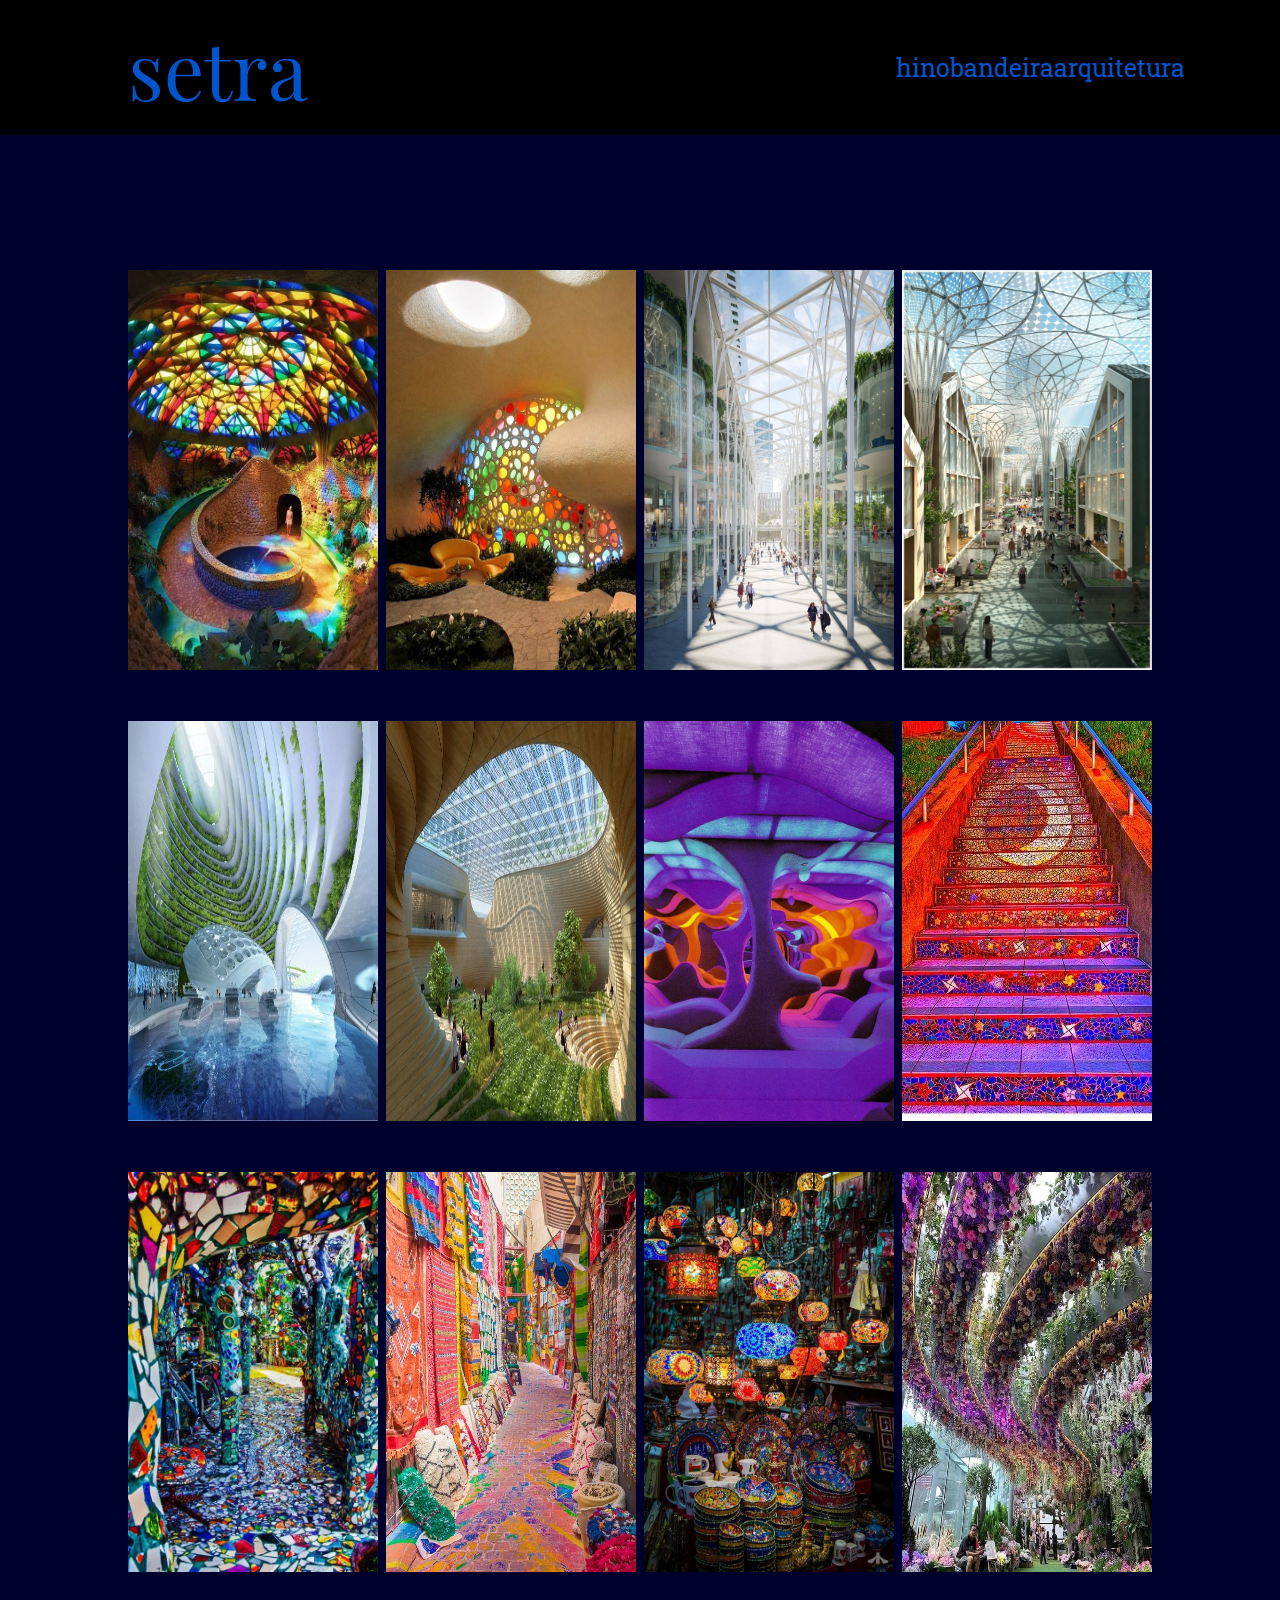
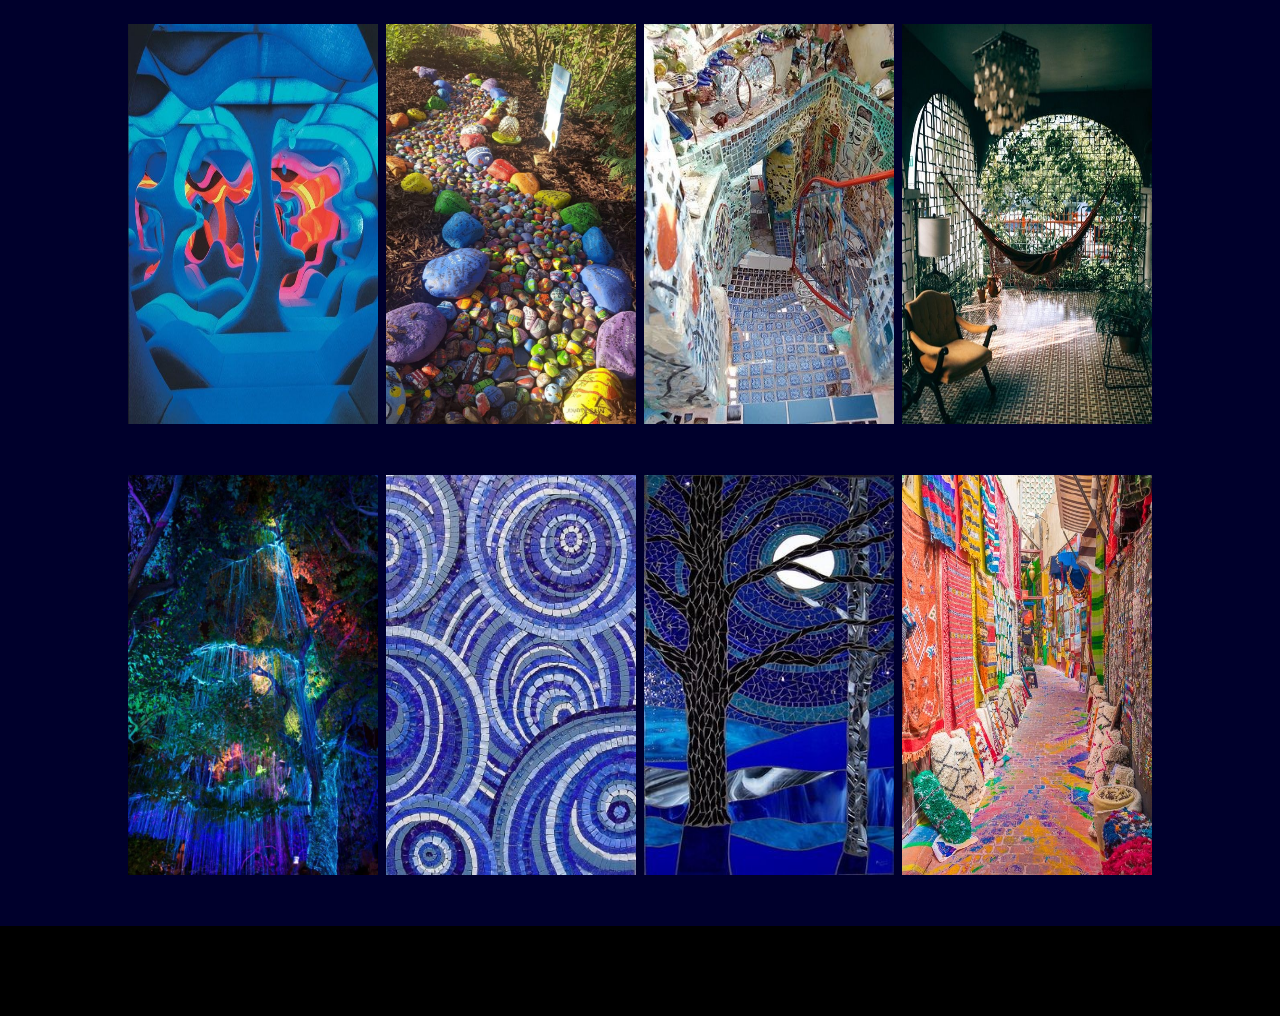
<file: arquitetura/index.html>
<!DOCTYPE html>
<html lang="pt-br">

<head>
    <meta charset="UTF-8">
    <meta http-equiv="X-UA-Compatible" content="IE=edge">
    <meta name="viewport" content="width=device-width, initial-scale=1.0">
    <title>Setra</title>
    <link rel="stylesheet" href="style.css">
</head>

<body>
    <header>
        <div class="container">
        <div class="logo">
            <a href="#">setra</a>
        </div>

        <nav>
            <a href="../hino/index.html">hino</a>
            <a href="bandeira/index.html">bandeira</a> 
            <a href="../index.html">arquitetura</a>
        </nav>
    </div>
    </header>
    <main>
        <section class="container_">
            <div class="co-img">
            <img src="../img/IMG1.jpeg" alt="">
            <img src="../img/IMG2.jpeg" alt="">
            <img src="../img/IMG3.jpeg" alt="">
            <img src="../img/IMG4.jpeg" alt="">
        </div>
        <div class="co-img">
            <img src="../img/IMG5.jpeg" alt="">
            <img src="../img/IMG6.jpeg" alt="">
            <img src="../img/IMG7.jpeg" alt="">
            <img src="../img/IMG8.jpeg" alt="">
        </div>
        <div class="co-img">
            <img src="../img/IMG9.jpeg" alt="">
            <img src="../img/IMG10.jpeg" alt="">
            <img src="../img/IMG11.jpeg" alt="">
            <img src="../img/IMG12.jpeg" alt="">
        </div>
        <div class="co-img">
            <img src="../img/IMG13.jpeg" alt="">
            <img src="../img/IMG14.jpeg" alt="">
            <img src="../img/IMG15.jpeg" alt="">
            <img src="../img/IMG16.jpeg" alt="">
        </div>
        <div class="co-img">
            <img src="../img/IMG17.jpeg" alt="">
            <img src="../img/IMG18.jpeg" alt="">
            <img src="../img/IMG19.jpeg" alt="">
            <img src="../img/IMG10.jpeg" alt="">
        </div> 
        </section>
    </main>
    <footer>
        
    </footer>
</body>

</html>
</file>
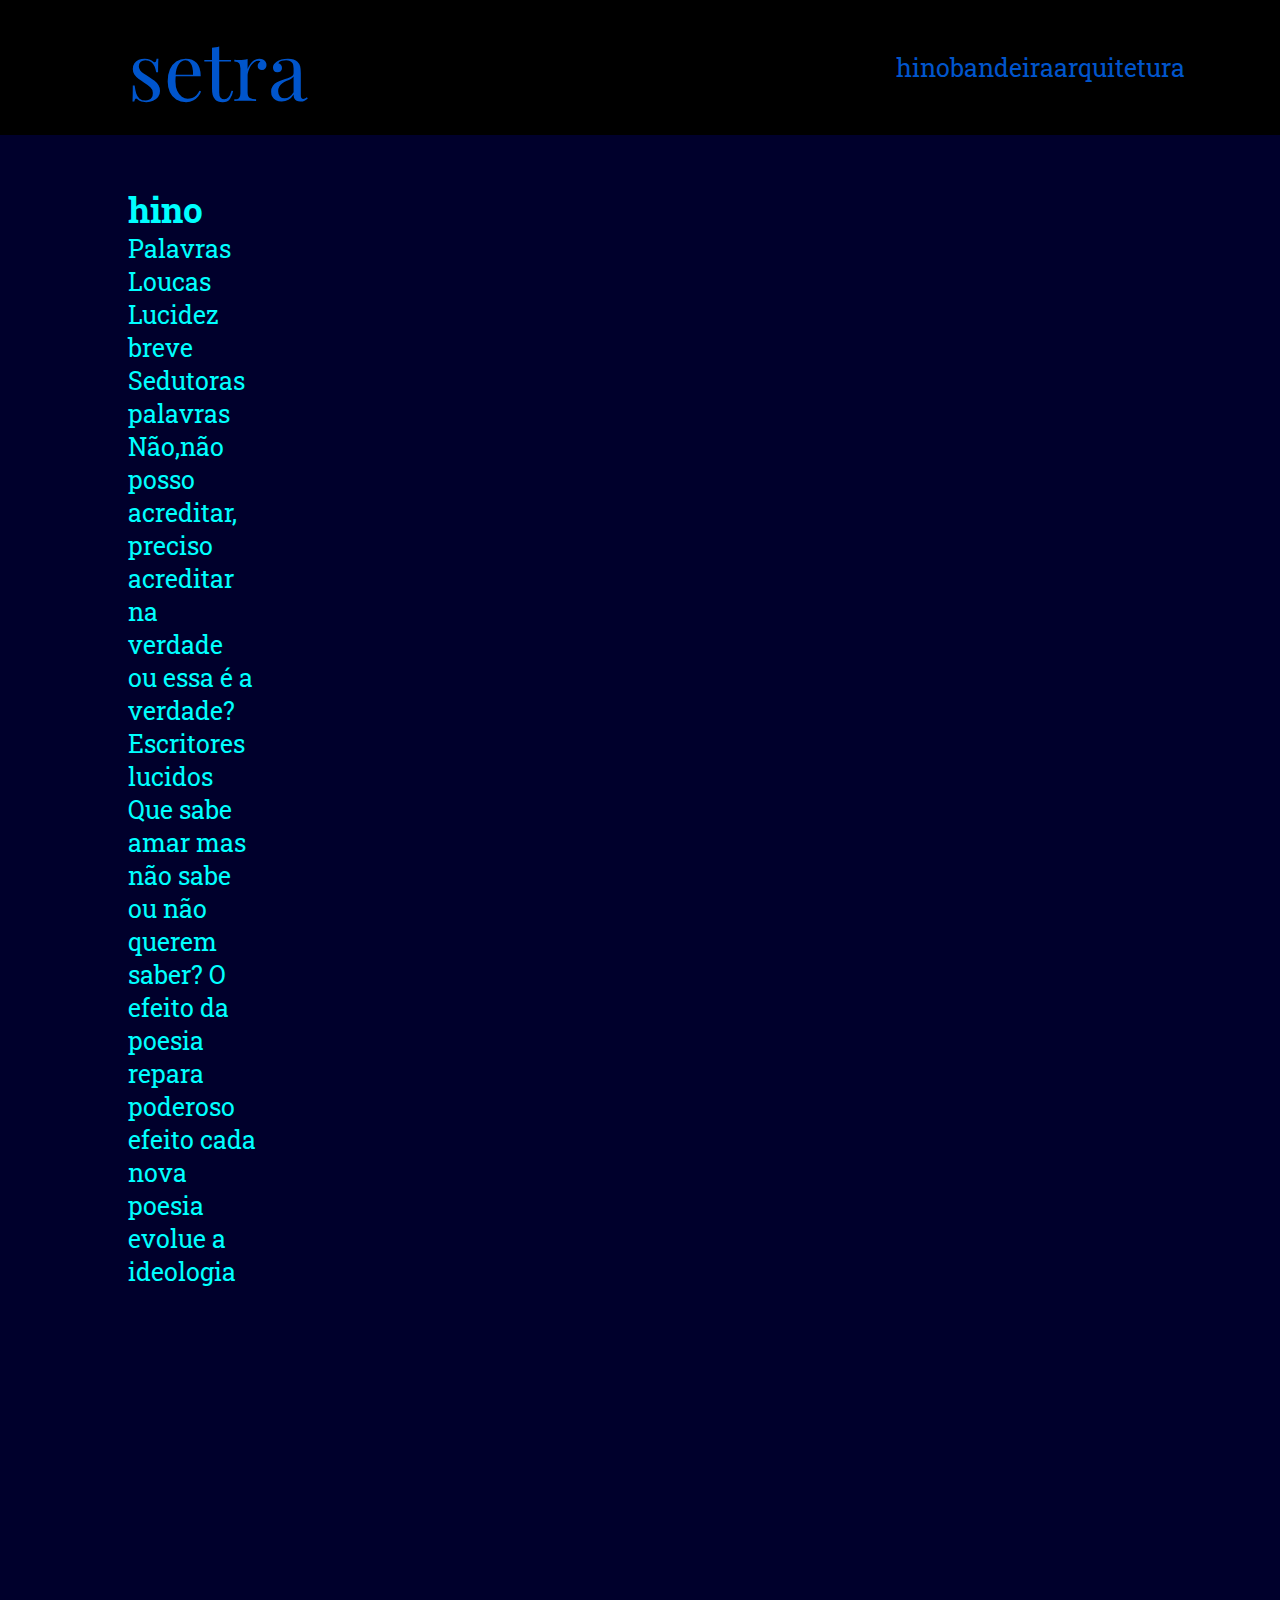
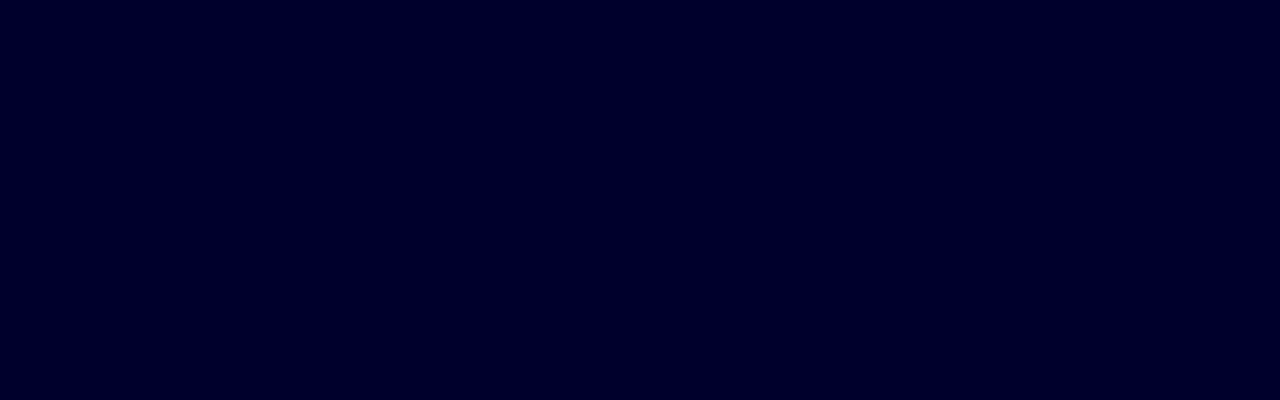
<file: hino/index.html>
<!DOCTYPE html>
<html lang="pt-br">

<head>
    <meta charset="UTF-8">
    <meta http-equiv="X-UA-Compatible" content="IE=edge">
    <meta name="viewport" content="width=device-width, initial-scale=1.0">
    <title>Setra</title>
    <link rel="stylesheet" href="style.css">
</head>
<body>
    <header>
        <div class="container">
        <div class="logo">
            <a href="../index.html">setra</a>
        </div>

        <nav>
            <a href="../index.html">hino</a>
            <a href="bandeira/index.html">bandeira</a> 
            <a href="../arquitetura/index.html">arquitetura</a>
        </nav>
    </div>
    </header>
    <main>
        <section class="container">
            <div class="hino">
        <h1>hino</h1>
        <h2>
            Palavras Loucas

            Lucidez breve
            Sedutoras palavras
            Não,não posso acreditar,
            preciso acreditar na verdade
            ou essa é a verdade?
            
            Escritores lucidos
            Que sabe amar
            mas não sabe ou
            não  querem saber?
            
            O efeito da poesia 
            repara poderoso efeito
            cada nova poesia evolue a ideologia
        </h2>
    </div>

        </section>

        </main>

    <footer></footer>
</body>

</html>
</file>
<file: arquitetura/style.css>
@import url('https://fonts.googleapis.com/css2?family=Roboto+Slab:wght@600&display=swap');
@import url('https://fonts.googleapis.com/css2?family=Playfair+Display:ital,wght@1,500&display=swap');
*{
    margin: 0;
    padding: 0;
    box-sizing: border-box;
}

header{
    
    width: 100vw;
    height: 15vh;
    background-color: black;
    display: flex;
    justify-content: center;
    align-items: center;
    position: fixed;
    
}
.container{
    width: 80vw;
    display: flex;
    justify-content: space-between;

}
nav{
    width: 20vw;
    display: flex;
    align-items: center;
    justify-content: space-between;

}
a{
    text-decoration: none;
    font-family: 'Roboto Slab', serif;
    font-weight: 400;
    font-size: 25px;
    color:#0055CC;
}

.logo a {
    text-decoration: none;
    color: #0055CC;
    font-weight: 400;
    font-size: 80px;
    font-family: 'Playfair Display', serif;
    
}

main{


    display: flex;
    justify-content: center;
    
 

    padding-top: 15vh;
    max-width:100% ;
    height: 100%;
    background-color:#00002C ;
}
.container_{
    width: 80vw;
}
section{
    padding-top: 15vh;
    width:80vw;
    display: flex;
    justify-content: space-between;
    flex-direction: column;
    align-items: center;
    
    
    
  
    
    
}
img{
    width: 250px;
    height: 400px; 
    margin-bottom: 5%;
}

.co-img{
    width: 100%;

    display: flex;
    justify-content: space-between;
   
}

footer{
    width: 100%;
    height: 10vh;
    background-color: black;
}
</file>
<file: hino/style.css>
@import url('https://fonts.googleapis.com/css2?family=Roboto+Slab:wght@600&display=swap');
@import url('https://fonts.googleapis.com/css2?family=Playfair+Display:ital,wght@1,500&display=swap');
*{
    margin: 0;
    padding: 0;
    box-sizing: border-box;
}

header{
    
    width: 100vw;
    height: 15vh;
    background-color: black;
    display: flex;
    justify-content: center;
    align-items: center;
    position: fixed;
    
}
.container{
    width: 80vw;
    display: flex;
    justify-content: space-between;

}
nav{
    width: 20vw;
    display: flex;
    align-items: center;
    justify-content: space-between;

}
a{
    text-decoration: none;
    font-family: 'Roboto Slab', serif;
    font-weight: 400;
    font-size: 25px;
    color:#0055CC;
}

.logo a {
    text-decoration: none;
    color: #0055CC;
    font-weight: 400;
    font-size: 80px;
    font-family: 'Playfair Display', serif;
    
}

main{
    display: flex;
    justify-content: center;
    padding-top: 15vh;
    height: 2000px;
    background-color:#00002C ;
}

.hino{
    margin-top:5% ;
    width: 10vw;
    display: flex;
    flex-direction: column;
    
}
h1{
    color:#00FFFF ;
    font-family: 'Roboto Slab', serif;
    font-weight: 700;
    font-size: 35px;
}
h2{
    color: #00FFFF;
    font-family: 'Roboto Slab', serif;
    font-weight: 400;
    font-size: 25px;
}
</file>
